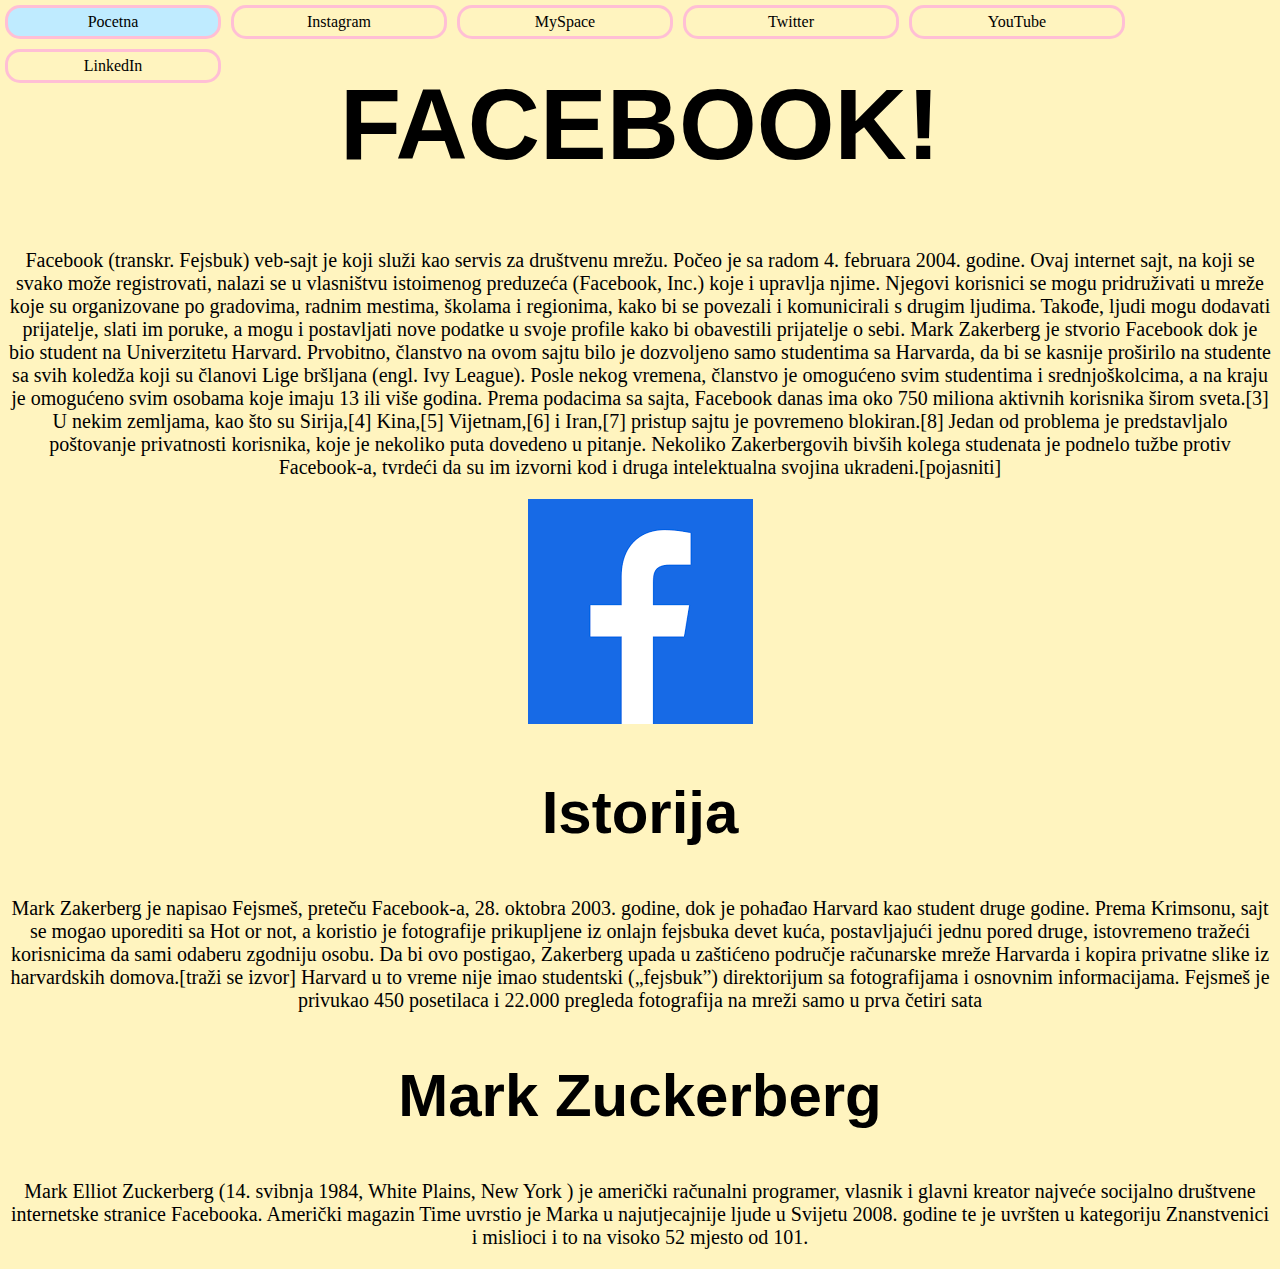
<file: index.html>
<!DOCTYPE html>
<html lang="en" dir="ltr">
  <head>
<link href="horizontalno.css" rel="stylesheet">
    <meta charset="utf-8">
    <title>Drustvene mreze</title>
  </head>
  <body>
    <div id="meni">


    <ul class="navbar">
      <li class="active">
        <a " href="index.html">Pocetna</a>
        </li>
        <li>
          <a href="instagram.html">Instagram</a>
          </li>
          <li>
            <a href="myspace.html">MySpace</a>
            </li>
            <li>
              <a href="twitter.html">Twitter</a>
              </li>
              <li>
                <a href="youtube.html">YouTube</a>
                </li>
                <li>
                  <a href="linkedin.html">LinkedIn</a>
                  </li>
                  </div>
      </ul>
      <div id="content">
<h1>FACEBOOK!</h1>
<p>
  Facebook (transkr. Fejsbuk) veb-sajt je koji služi kao servis za društvenu mrežu. Počeo je sa radom 4. februara 2004. godine. Ovaj internet sajt, na koji se svako može registrovati, nalazi se u vlasništvu istoimenog preduzeća (Facebook, Inc.) koje i upravlja njime. Njegovi korisnici se mogu pridruživati u mreže koje su organizovane po gradovima, radnim mestima, školama i regionima, kako bi se povezali i komunicirali s drugim ljudima. Takođe, ljudi mogu dodavati prijatelje, slati im poruke, a mogu i postavljati nove podatke u svoje profile kako bi obavestili prijatelje o sebi.

Mark Zakerberg je stvorio Facebook dok je bio student na Univerzitetu Harvard.

Prvobitno, članstvo na ovom sajtu bilo je dozvoljeno samo studentima sa Harvarda, da bi se kasnije proširilo na studente sa svih koledža koji su članovi Lige bršljana (engl. Ivy League).

Posle nekog vremena, članstvo je omogućeno svim studentima i srednjoškolcima, a na kraju je omogućeno svim osobama koje imaju 13 ili više godina. Prema podacima sa sajta, Facebook danas ima oko 750 miliona aktivnih korisnika širom sveta.[3] U nekim zemljama, kao što su Sirija,[4] Kina,[5] Vijetnam,[6] i Iran,[7] pristup sajtu je povremeno blokiran.[8] Jedan od problema je predstavljalo poštovanje privatnosti korisnika, koje je nekoliko puta dovedeno u pitanje. Nekoliko Zakerbergovih bivših kolega studenata je podnelo tužbe protiv Facebook-a, tvrdeći da su im izvorni kod i druga intelektualna svojina ukradeni.[pojasniti]
  </p>
<a href="https://www.facebook.com/">  <img src="fb.png" /></a>
  <h2>Istorija</h2>
  <p>
    Mark Zakerberg je napisao Fejsmeš, preteču Facebook-a, 28. oktobra 2003. godine, dok je pohađao Harvard kao student druge godine. Prema Krimsonu, sajt se mogao uporediti sa Hot or not, a koristio je fotografije prikupljene iz onlajn fejsbuka devet kuća, postavljajući jednu pored druge, istovremeno tražeći korisnicima da sami odaberu zgodniju osobu. Da bi ovo postigao, Zakerberg upada u zaštićeno područje računarske mreže Harvarda i kopira privatne slike iz harvardskih domova.[traži se izvor] Harvard u to vreme nije imao studentski („fejsbuk”) direktorijum sa fotografijama i osnovnim informacijama. Fejsmeš je privukao 450 posetilaca i 22.000 pregleda fotografija na mreži samo u prva četiri sata
    </p>
    <h2>Mark Zuckerberg</h2>
    <p>
      Mark Elliot Zuckerberg (14. svibnja 1984, White Plains, New York ) je američki računalni programer, vlasnik i glavni kreator najveće socijalno društvene internetske stranice Facebooka.

Američki magazin Time uvrstio je Marka u najutjecajnije ljude u Svijetu 2008. godine te je uvršten u kategoriju Znanstvenici i mislioci i to na visoko 52 mjesto od 101.
      </p>
        </div>







  </body>
</html>
</file>
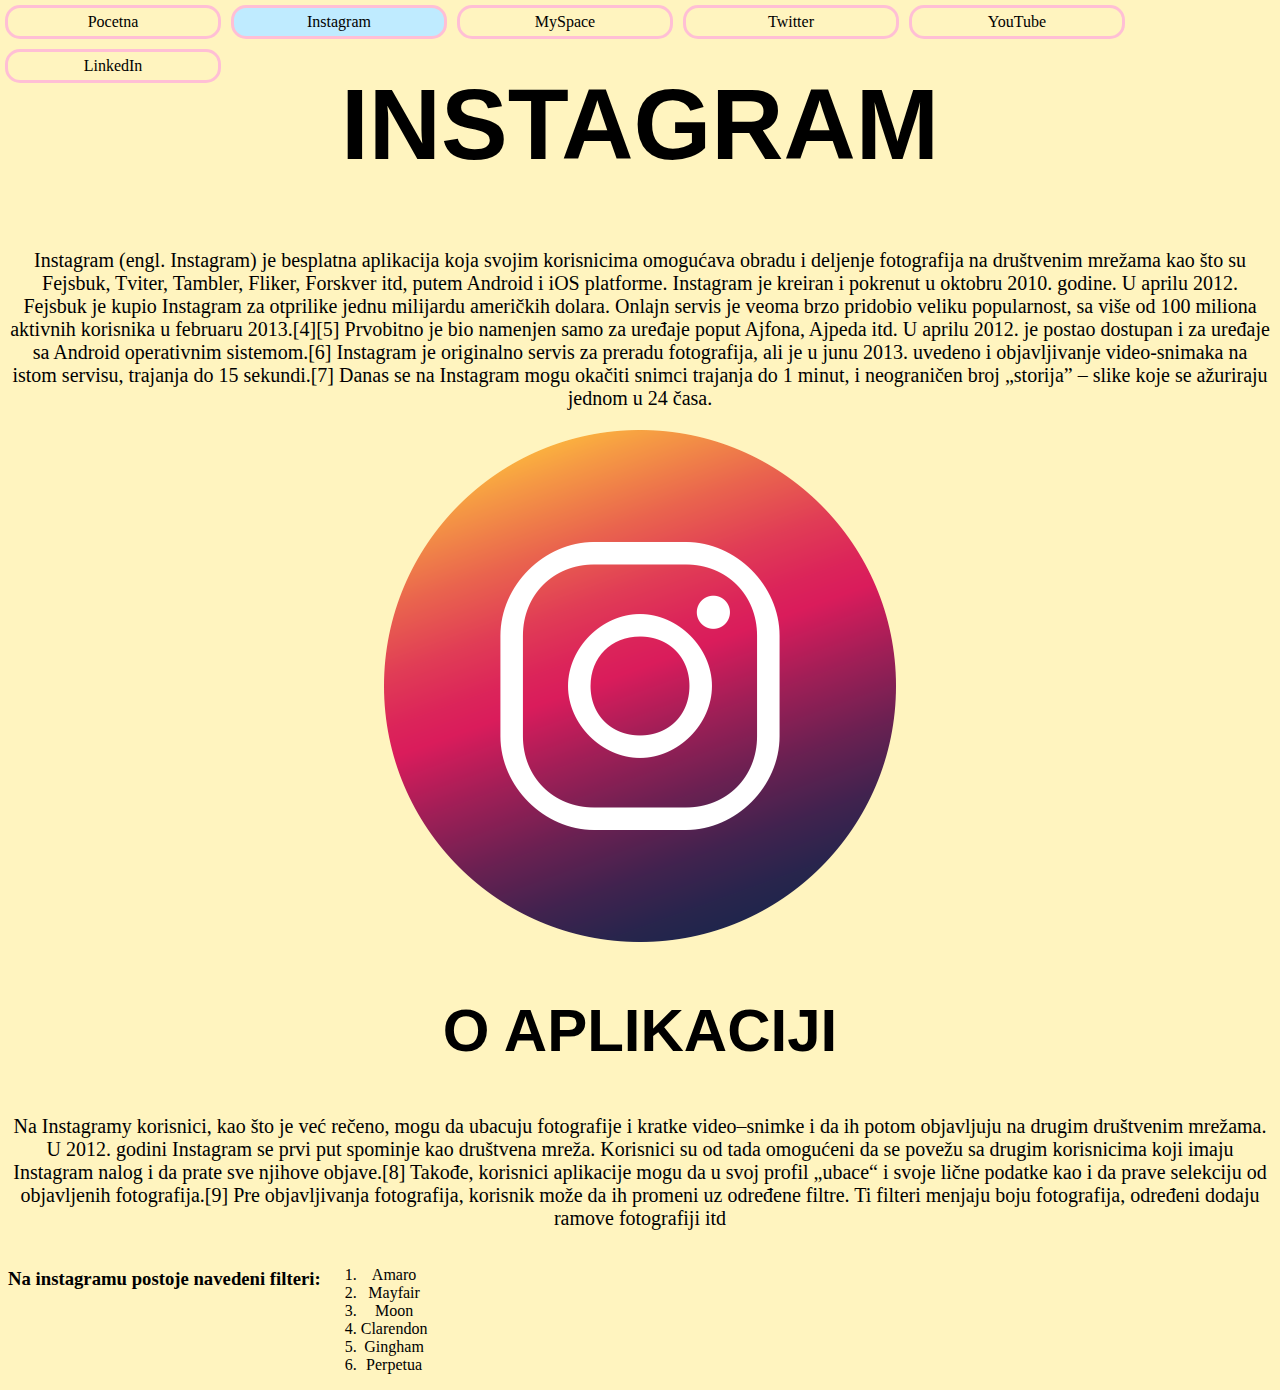
<file: instagram.html>
<!DOCTYPE html>
<html lang="en" dir="ltr">
  <head>
<link href="horizontalno.css" rel="stylesheet">
    <meta charset="utf-8">
    <title>Instagram</title>
  </head>
  <body>
    <div id="meni">


    <ul class="navbar">
      <li >
        <a " href="index.html">Pocetna</a>
        </li>
        <li class="active">
          <a href="instagram.html">Instagram</a>
          </li>
          <li>
            <a href="myspace.html">MySpace</a>
            </li>
            <li>
              <a href="twitter.html">Twitter</a>
              </li>
              <li>
                <a href="youtube.html">YouTube</a>
                </li>
                <li>
                  <a href="linkedin.html">LinkedIn</a>
                  </li>
                  </div>
      </ul>
      <div id="content">
<h1>INSTAGRAM</h1>
<p>
  Instagram (engl. Instagram) je besplatna aplikacija koja svojim korisnicima omogućava obradu i deljenje fotografija na društvenim mrežama kao što su Fejsbuk, Tviter, Tambler, Fliker, Forskver itd, putem Android i iOS platforme.

Instagram je kreiran i pokrenut u oktobru 2010. godine. U aprilu 2012. Fejsbuk je kupio Instagram za otprilike jednu milijardu američkih dolara. Onlajn servis je veoma brzo pridobio veliku popularnost, sa više od 100 miliona aktivnih korisnika u februaru 2013.[4][5] Prvobitno je bio namenjen samo za uređaje poput Ajfona, Ajpeda itd. U aprilu 2012. je postao dostupan i za uređaje sa Android operativnim sistemom.[6]

Instagram je originalno servis za preradu fotografija, ali je u junu 2013. uvedeno i objavljivanje video-snimaka na istom servisu, trajanja do 15 sekundi.[7]

Danas se na Instagram mogu okačiti snimci trajanja do 1 minut, i neograničen broj „storija” – slike koje se ažuriraju jednom u 24 časa.
  </p>
  <a href="https://www.instagram.com/"><img src="ig.png" /></a>
  <h2>O APLIKACIJI</h2>
  <p>
    Na Instagramy korisnici, kao što je već rečeno, mogu da ubacuju fotografije i kratke video–snimke i da ih potom objavljuju na drugim društvenim mrežama.

U 2012. godini Instagram se prvi put spominje kao društvena mreža. Korisnici su od tada omogućeni da se povežu sa drugim korisnicima koji imaju Instagram nalog i da prate sve njihove objave.[8] Takođe, korisnici aplikacije mogu da u svoj profil „ubace“ i svoje lične podatke kao i da prave selekciju od objavljenih fotografija.[9]

Pre objavljivanja fotografija, korisnik može da ih promeni uz određene filtre. Ti filteri menjaju boju fotografija, određeni dodaju ramove fotografiji itd
    </p>
    <h3 style="float:left">Na instagramu postoje navedeni filteri:</h2>
    <ol style="float:left">
      <li>
        Amaro
        </li>
        <li>
          Mayfair
          </li>
          <li>
            Moon
            </li>
            <li>
              Clarendon
              </li>
              <li>
                Gingham
                </li>
                <li>
                  Perpetua
                  </li>

      </ol>


        </div>







  </body>
</html>
</file>
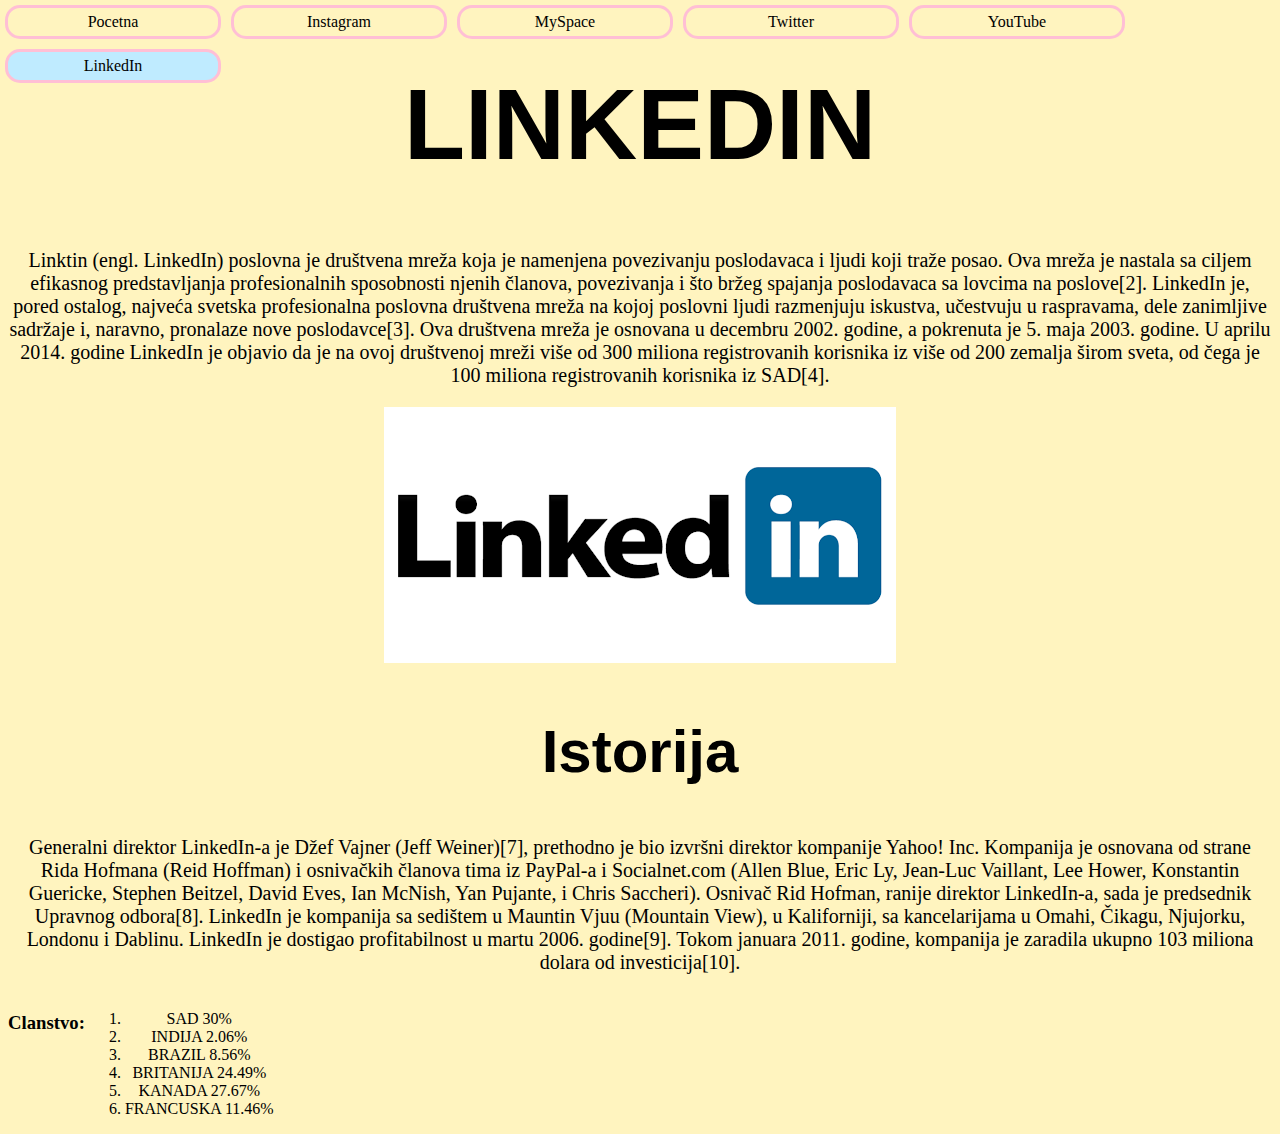
<file: linkedin.html>
<!DOCTYPE html>
<html lang="en" dir="ltr">
  <head>
<link href="horizontalno.css" rel="stylesheet">
    <meta charset="utf-8">
    <title>LinkedIn</title>
  </head>
  <body>
    <div id="meni">


    <ul class="navbar">
      <li >
        <a " href="index.html">Pocetna</a>
        </li>
        <li >
          <a href="instagram.html">Instagram</a>
          </li>
          <li>
            <a href="myspace.html">MySpace</a>
            </li>
            <li>
              <a href="twitter.html">Twitter</a>
              </li>
              <li>
                <a href="youtube.html">YouTube</a>
                </li>
                <li class="active">
                  <a href="linkedin.html">LinkedIn</a>
                  </li>
                  </div>
      </ul>
      <div id="content">
<h1>LINKEDIN</h1>
<p>
  Linktin (engl. LinkedIn) poslovna je društvena mreža koja je namenjena povezivanju poslodavaca i ljudi koji traže posao. Ova mreža je nastala sa ciljem efikasnog predstavljanja profesionalnih sposobnosti njenih članova, povezivanja i što bržeg spajanja poslodavaca sa lovcima na poslove[2]. LinkedIn je, pored ostalog, najveća svetska profesionalna poslovna društvena mreža na kojoj poslovni ljudi razmenjuju iskustva, učestvuju u raspravama, dele zanimljive sadržaje i, naravno, pronalaze nove poslodavce[3].

  Ova društvena mreža je osnovana u decembru 2002. godine, a pokrenuta je 5. maja 2003. godine. U aprilu 2014. godine LinkedIn je objavio da je na ovoj društvenoj mreži više od 300 miliona registrovanih korisnika iz više od 200 zemalja širom sveta, od čega je 100 miliona registrovanih korisnika iz SAD[4].
  </p>
  <a href="https://www.linkedin.com/"><img src="linkedin.png" /></a>
  <h2>Istorija</h2>
  <p>
    Generalni direktor LinkedIn-a je Džef Vajner (Jeff Weiner)[7], prethodno je bio izvršni direktor kompanije Yahoo! Inc. Kompanija je osnovana od strane Rida Hofmana (Reid Hoffman) i osnivačkih članova tima iz PayPal-a i Socialnet.com (Allen Blue, Eric Ly, Jean-Luc Vaillant, Lee Hower, Konstantin Guericke, Stephen Beitzel, David Eves, Ian McNish, Yan Pujante, i Chris Saccheri).

  Osnivač Rid Hofman, ranije direktor LinkedIn-a, sada je predsednik Upravnog odbora[8]. LinkedIn je kompanija sa sedištem u Mauntin Vjuu (Mountain View), u Kaliforniji, sa kancelarijama u Omahi, Čikagu, Njujorku, Londonu i Dablinu. LinkedIn je dostigao profitabilnost u martu 2006. godine[9]. Tokom januara 2011. godine, kompanija je zaradila ukupno 103 miliona dolara od investicija[10].
    </p>
    <h3 style="float:left">Clanstvo:</h2>
    <ol style="float:left">
      <li>
        SAD 30%
        </li>
        <li>
          INDIJA 2.06%
          </li>
          <li>
            BRAZIL 8.56%
            </li>
            <li>
              BRITANIJA 24.49%
              </li>
              <li>
                KANADA 27.67%
                </li>
                <li>
                  FRANCUSKA 11.46%
                  </li>

      </ol>


        </div>







  </body>
</html>
</file>
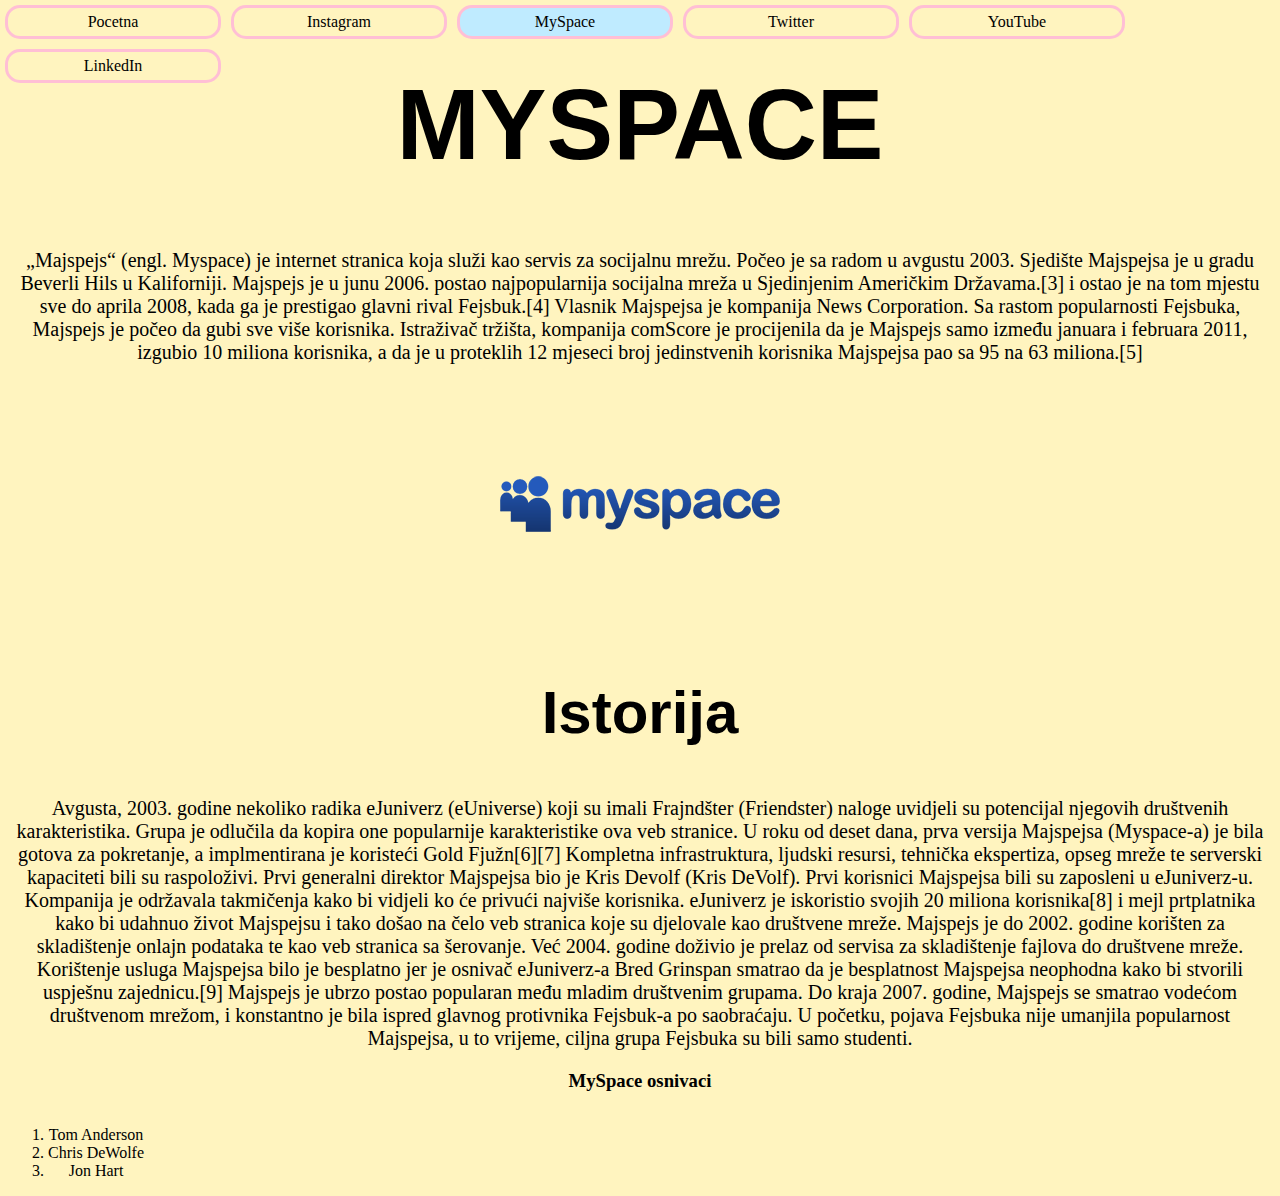
<file: myspace.html>
<!DOCTYPE html>
<html lang="en" dir="ltr">
  <head>
<link href="horizontalno.css" rel="stylesheet">
    <meta charset="utf-8">
    <title>MySpace</title>
  </head>
  <body>
    <div id="meni">


    <ul class="navbar">
      <li >
        <a " href="index.html">Pocetna</a>
        </li>
        <li>
          <a href="instagram.html">Instagram</a>
          </li>
          <li class="active">
            <a href="myspace.html">MySpace</a>
            </li>
            <li>
              <a href="twitter.html">Twitter</a>
              </li>
              <li>
                <a href="youtube.html">YouTube</a>
                </li>
                <li>
                  <a href="linkedin.html">LinkedIn</a>
                  </li>
                  </div>
      </ul>
      <div id="content">
<h1>MYSPACE</h1>
<p>
  „Majspejs“ (engl. Myspace) je internet stranica koja služi kao servis za socijalnu mrežu. Počeo je sa radom u avgustu 2003. Sjedište Majspejsa je u gradu Beverli Hils u Kaliforniji.

  Majspejs je u junu 2006. postao najpopularnija socijalna mreža u Sjedinjenim Američkim Državama.[3] i ostao je na tom mjestu sve do aprila 2008, kada ga je prestigao glavni rival Fejsbuk.[4] Vlasnik Majspejsa je kompanija News Corporation.

  Sa rastom popularnosti Fejsbuka, Majspejs je počeo da gubi sve više korisnika. Istraživač tržišta, kompanija comScore je procijenila da je Majspejs samo između januara i februara 2011, izgubio 10 miliona korisnika, a da je u proteklih 12 mjeseci broj jedinstvenih korisnika Majspejsa pao sa 95 na 63 miliona.[5]
  </p>
<a href="https://www.myspace.com/">  <img src="myspace.png" /></a>
  <h2>Istorija</h2>
  <p>
  Avgusta, 2003. godine nekoliko radika eJuniverz (eUniverse) koji su imali Frajndšter (Friendster) naloge uvidjeli su potencijal njegovih društvenih karakteristika. Grupa je odlučila da kopira one popularnije karakteristike ova veb stranice. U roku od deset dana, prva verѕija Majspejsa (Myspace-a) je bila gotova za pokretanje, a implmentirana je koristeći Gold Fjužn[6][7] Kompletna infrastruktura, ljudski resursi, tehnička ekspertiza, opseg mreže te serverski kapaciteti bili su raspoloživi. Prvi generalni direktor Majspejsa bio je Kris Devolf (Kris DeVolf). Prvi korisnici Majspejsa bili su zaposleni u eJuniverz-u. Kompanija je održavala takmičenja kako bi vidjeli ko će privući najviše korisnika. eJuniverz je iskoristio svojih 20 miliona korisnika[8] i mejl prtplatnika kako bi udahnuo život Majspejsu i tako došao na čelo veb stranica koje su djelovale kao društvene mreže. Majspejs je do 2002. godine korišten za skladištenje onlajn podataka te kao veb stranica ѕa šerovanje. Već 2004. godine doživio je prelaz od servisa za skladištenje fajlova do društvene mreže. Korištenje usluga Majspejsa bilo je besplatno jer je osnivač eJuniverz-a Bred Grinspan smatrao da je besplatnost Majspejsa neophodna kako bi stvorili uspješnu zajednicu.[9] Majspejs je ubrzo postao popularan među mladim društvenim grupama. Do kraja 2007. godine, Majspejs se smatrao vodećom društvenom mrežom, i konstantno je bila ispred glavnog protivnika Fejsbuk-a po saobraćaju. U početku, pojava Fejsbuka nije umanjila popularnost Majspejsa, u to vrijeme, ciljna grupa Fejsbuka su bili samo studenti.
    </p>
    <h3>MySpace osnivaci</h3>
    <ol style="float:left;">
      <li>
        Tom Anderson
        </li>
        <li>
          Chris DeWolfe
          </li>
          <li>
            Jon Hart
            </li>
      </ol>
        </div>







  </body>
</html>
</file>
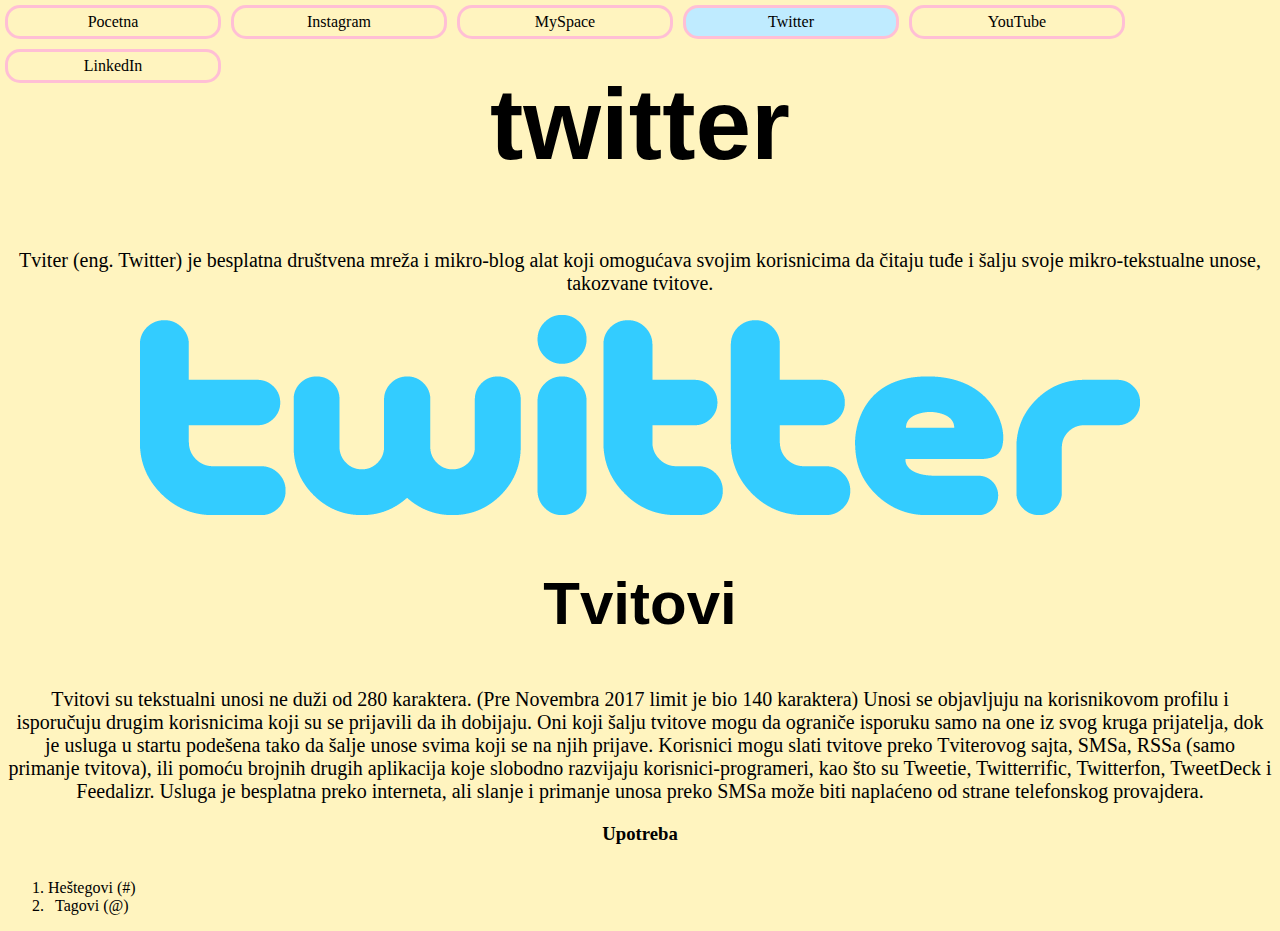
<file: twitter.html>
<!DOCTYPE html>
<html lang="en" dir="ltr">
  <head>
<link href="horizontalno.css" rel="stylesheet">
    <meta charset="utf-8">
    <title>Twitter</title>
  </head>
  <body>
    <div id="meni">


    <ul class="navbar">
      <li >
        <a " href="index.html">Pocetna</a>
        </li>
        <li>
          <a href="instagram.html">Instagram</a>
          </li>
          <li >
            <a href="myspace.html">MySpace</a>
            </li>
            <li class="active">
              <a href="twitter.html">Twitter</a>
              </li>
              <li>
                <a href="youtube.html">YouTube</a>
                </li>
                <li>
                  <a href="linkedin.html">LinkedIn</a>
                  </li>
                  </div>
      </ul>
      <div id="content">
<h1>twitter</h1>
<p>
  Tviter (eng. Twitter) je besplatna društvena mreža i mikro-blog alat koji omogućava svojim korisnicima da čitaju tuđe i šalju svoje mikro-tekstualne unose, takozvane tvitove.


  </p>
<a href="https://www.twitter.com/">  <img src="twitter.png" /></a>
  <h2>Tvitovi</h2>
  <p>
    Tvitovi su tekstualni unosi ne duži od 280 karaktera. (Pre Novembra 2017 limit je bio 140 karaktera) Unosi se objavljuju na korisnikovom profilu i isporučuju drugim korisnicima koji su se prijavili da ih dobijaju. Oni koji šalju tvitove mogu da ograniče isporuku samo na one iz svog kruga prijatelja, dok je usluga u startu podešena tako da šalje unose svima koji se na njih prijave. Korisnici mogu slati tvitove preko Tviterovog sajta, SMSa, RSSa (samo primanje tvitova), ili pomoću brojnih drugih aplikacija koje slobodno razvijaju korisnici-programeri, kao što su Tweetie, Twitterrific, Twitterfon, TweetDeck i Feedalizr.

  Usluga je besplatna preko interneta, ali slanje i primanje unosa preko SMSa može biti naplaćeno od strane telefonskog provajdera.
    </p>
    <h3>Upotreba</h3>
    <ol style="float:left;">
      <li>
        Heštegovi (#)
        </li>
        <li>
          Tagovi (@)
          </li>

      </ol>
        </div>







  </body>
</html>
</file>
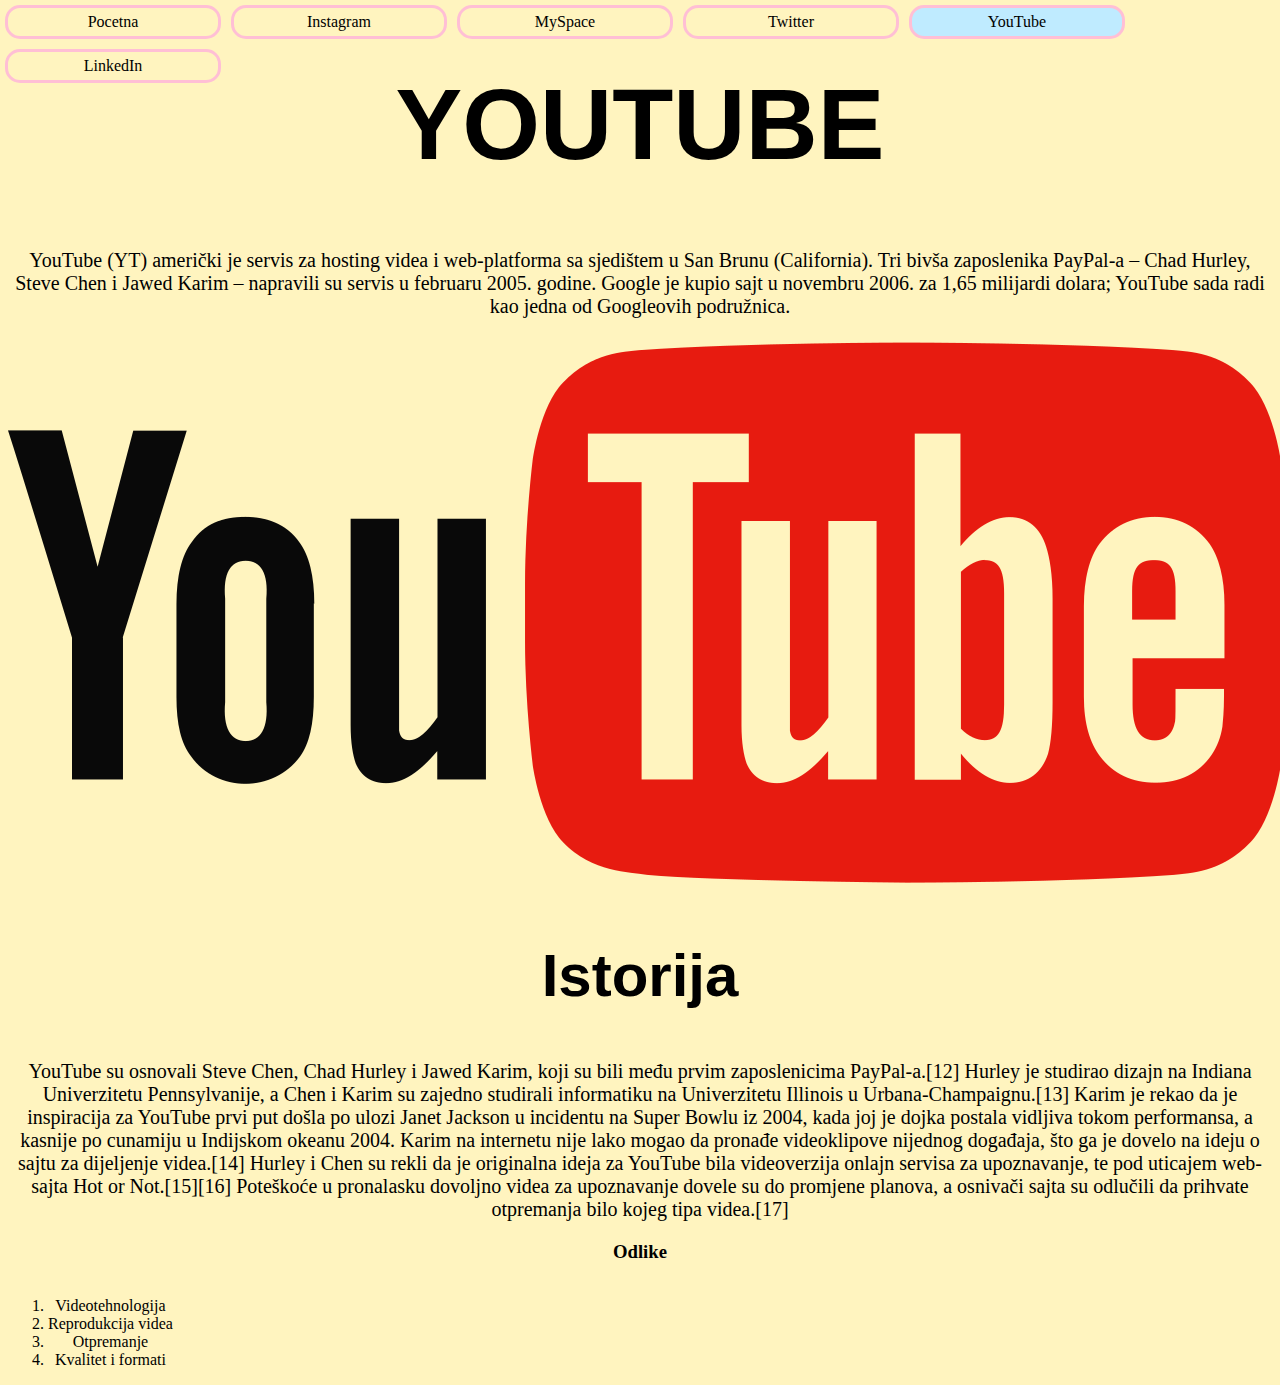
<file: youtube.html>
<!DOCTYPE html>
<html lang="en" dir="ltr">
  <head>
<link href="horizontalno.css" rel="stylesheet">
    <meta charset="utf-8">
    <title>YouTube</title>
  </head>
  <body>
    <div id="meni">


    <ul class="navbar">
      <li >
        <a " href="index.html">Pocetna</a>
        </li>
        <li>
          <a href="instagram.html">Instagram</a>
          </li>
          <li >
            <a href="myspace.html">MySpace</a>
            </li>
            <li>
              <a href="twitter.html">Twitter</a>
              </li>
              <li class="active">
                <a href="youtube.html">YouTube</a>
                </li>
                <li>
                  <a href="linkedin.html">LinkedIn</a>
                  </li>
                  </div>
      </ul>
      <div id="content">
<h1>YOUTUBE</h1>
<p>
  YouTube (YT) američki je servis za hosting videa i web-platforma sa sjedištem u San Brunu (California). Tri bivša zaposlenika PayPal-a – Chad Hurley, Steve Chen i Jawed Karim – napravili su servis u februaru 2005. godine. Google je kupio sajt u novembru 2006. za 1,65 milijardi dolara; YouTube sada radi kao jedna od Googleovih podružnica.


  </p>
<a href="https://www.youtube.com/">  <img src="youtube.png" /></a>
  <h2>Istorija</h2>
  <p>
    YouTube su osnovali Steve Chen, Chad Hurley i Jawed Karim, koji su bili među prvim zaposlenicima PayPal-a.[12] Hurley je studirao dizajn na Indiana Univerzitetu Pennsylvanije, a Chen i Karim su zajedno studirali informatiku na Univerzitetu Illinois u Urbana-Champaignu.[13]

  Karim je rekao da je inspiracija za YouTube prvi put došla po ulozi Janet Jackson u incidentu na Super Bowlu iz 2004, kada joj je dojka postala vidljiva tokom performansa, a kasnije po cunamiju u Indijskom okeanu 2004. Karim na internetu nije lako mogao da pronađe videoklipove nijednog događaja, što ga je dovelo na ideju o sajtu za dijeljenje videa.[14] Hurley i Chen su rekli da je originalna ideja za YouTube bila videoverzija onlajn servisa za upoznavanje, te pod uticajem web-sajta Hot or Not.[15][16] Poteškoće u pronalasku dovoljno videa za upoznavanje dovele su do promjene planova, a osnivači sajta su odlučili da prihvate otpremanja bilo kojeg tipa videa.[17]
    </p>
    <h3>Odlike</h3>
    <ol style="float:left;">
      <li>
        Videotehnologija
        </li>
        <li>
          Reprodukcija videa
          </li>
          <li>
            Otpremanje
            </li>
            <li>
              Kvalitet i formati
              </li>

      </ol>
        </div>







  </body>
</html>
</file>
<file: horizontalno.css>
body{
  background-color:#fff4bf;
}

ul.navbar{
  list-style-type: none;
  margin:0px;
  padding:0px;
  position: absolute;
  left: 0px;

}

ul.navbar li{
  border: solid #ffbfd5;
  width: 200px;
  padding: 5px;
  margin: 5px;

  text-align: center;
  border-radius: 15px;
  float: left;

}
a:hover{
  background-color: #bfebff;
}
ul.navbar a{/*bez dekoracije teksta*/
  text-decoration: none;
}
a {
  color:black;
}
ul{position:fixed; /*fiksna pozicija*/
top: 0px;
width: 100%}

.active{
  background-color: #bfebff; /*aktivna boja*/
}
#content{
  margin-top: 50px;
  text-align: center;
}
h1{
  font-family: arial;
  font-size: 100px;
}
h2{
  font-family: arial;
  font-size: 60px;
}
p{
  font-size: 20px;
}
</file>
